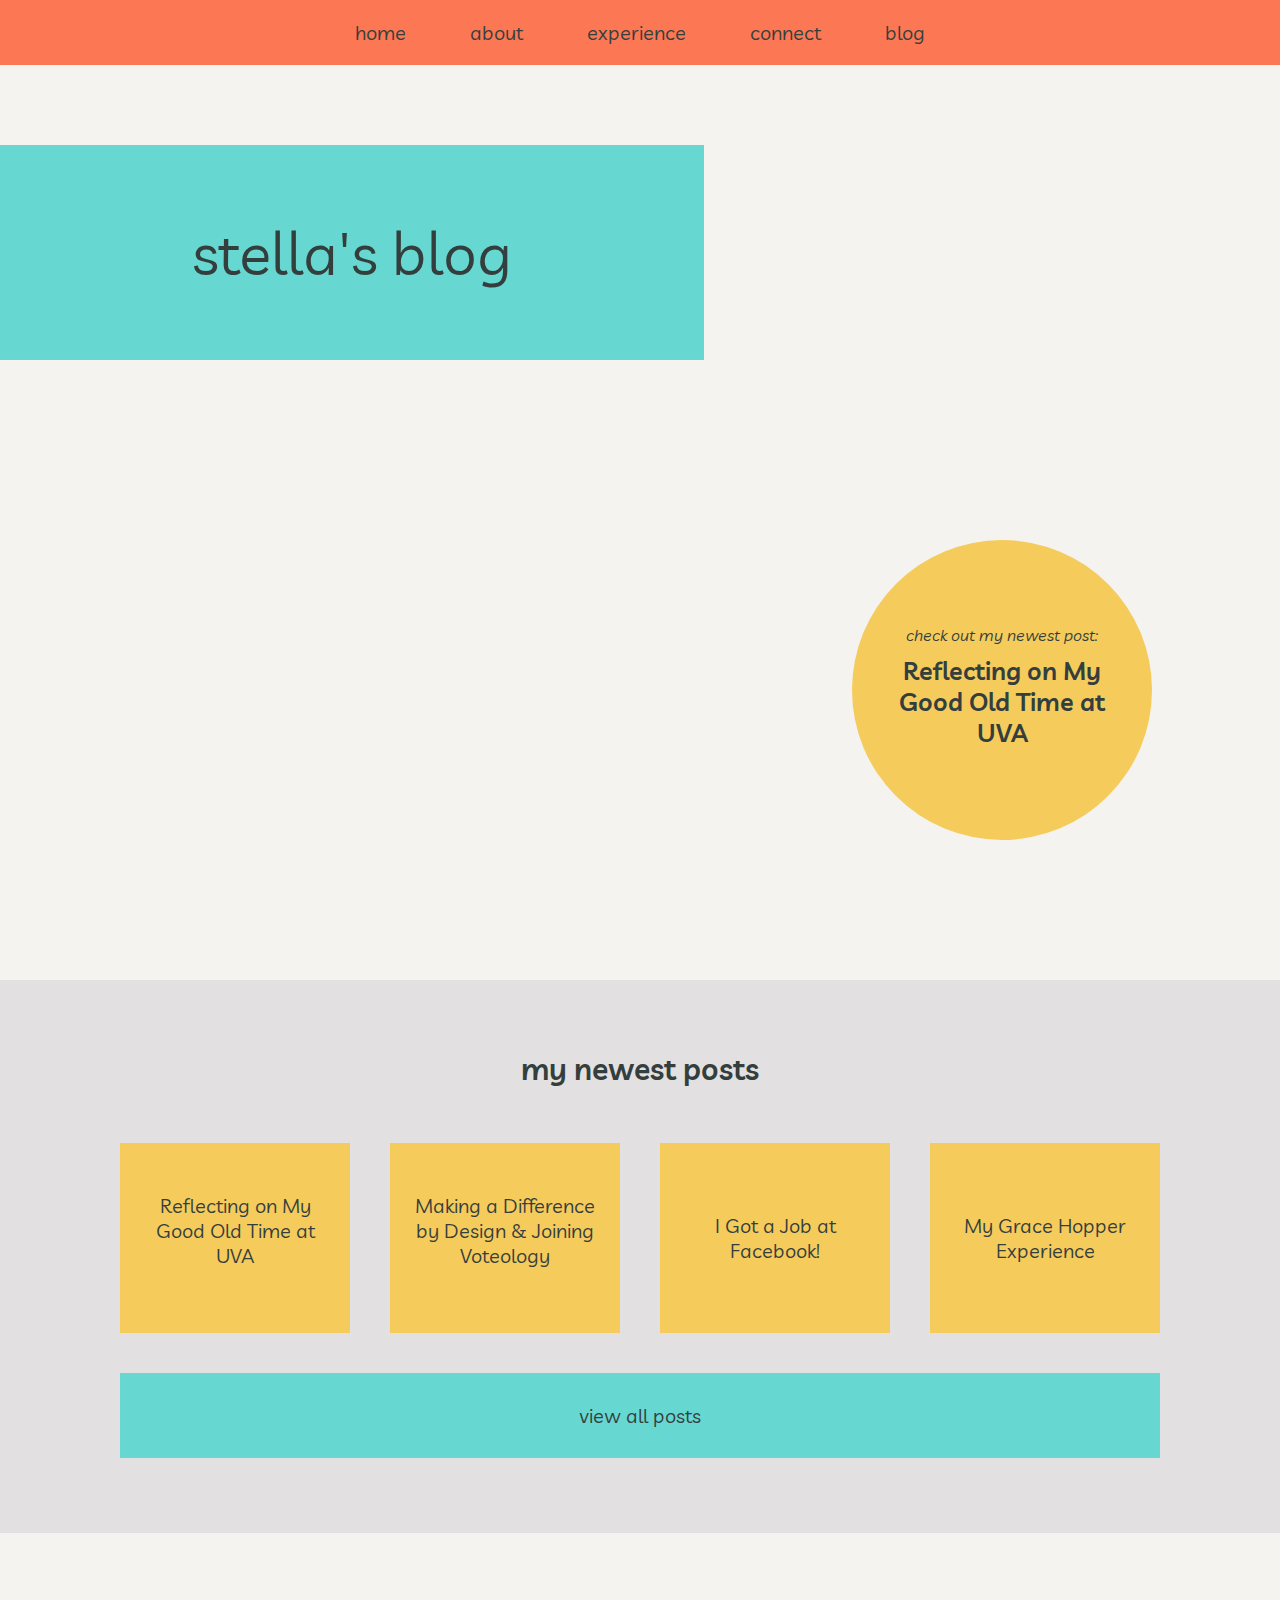
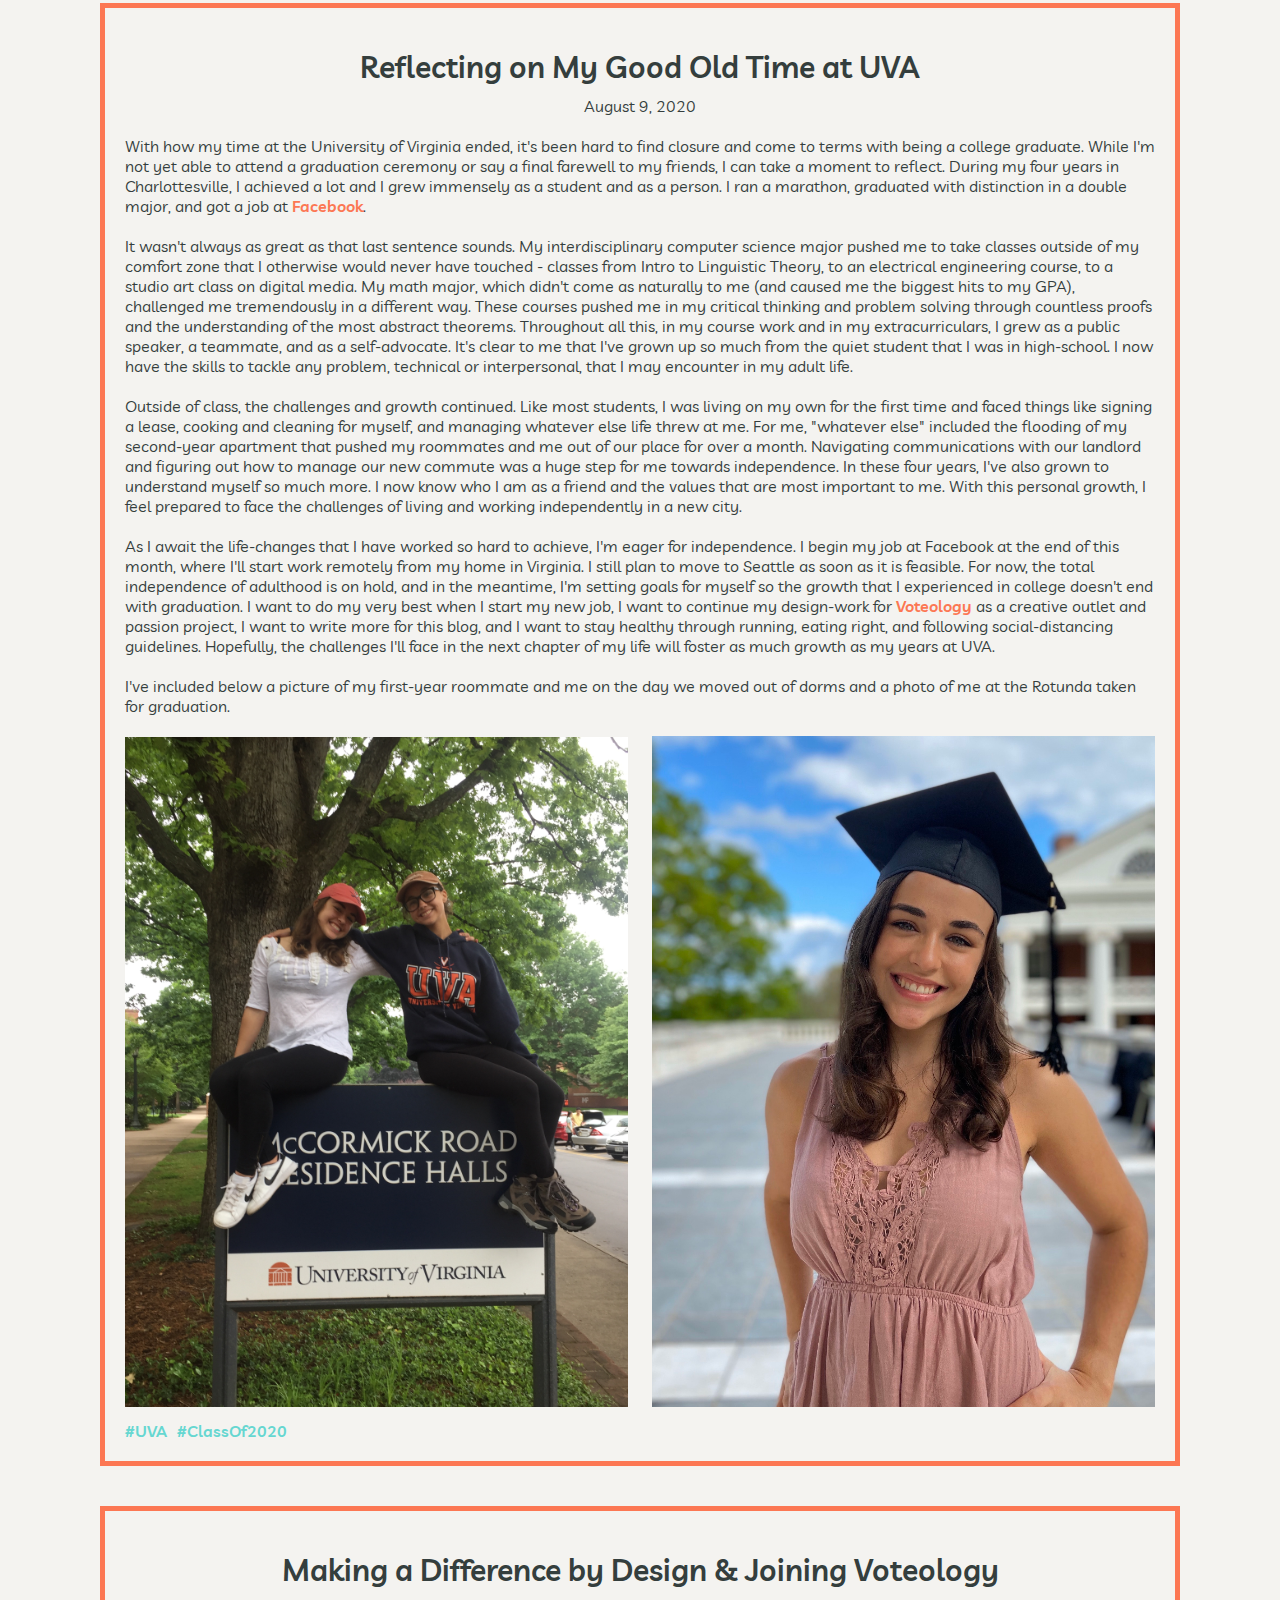
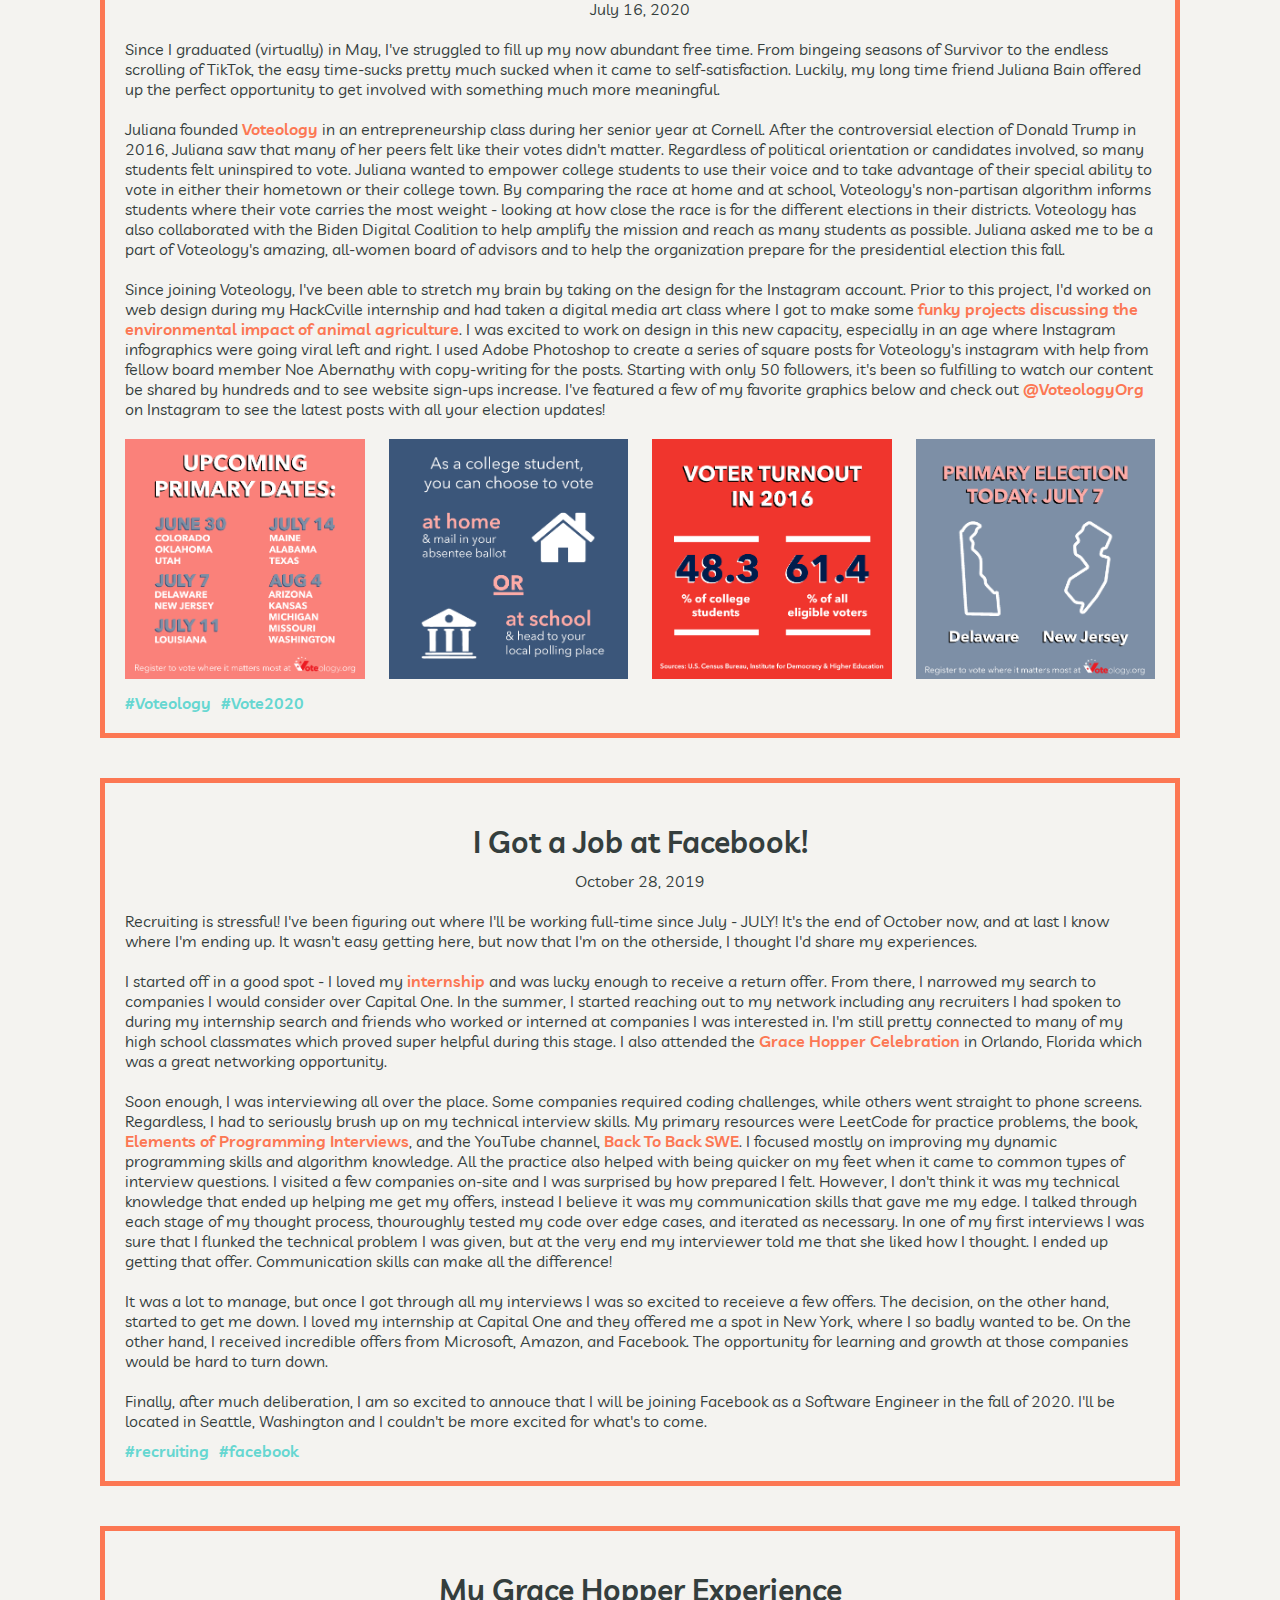
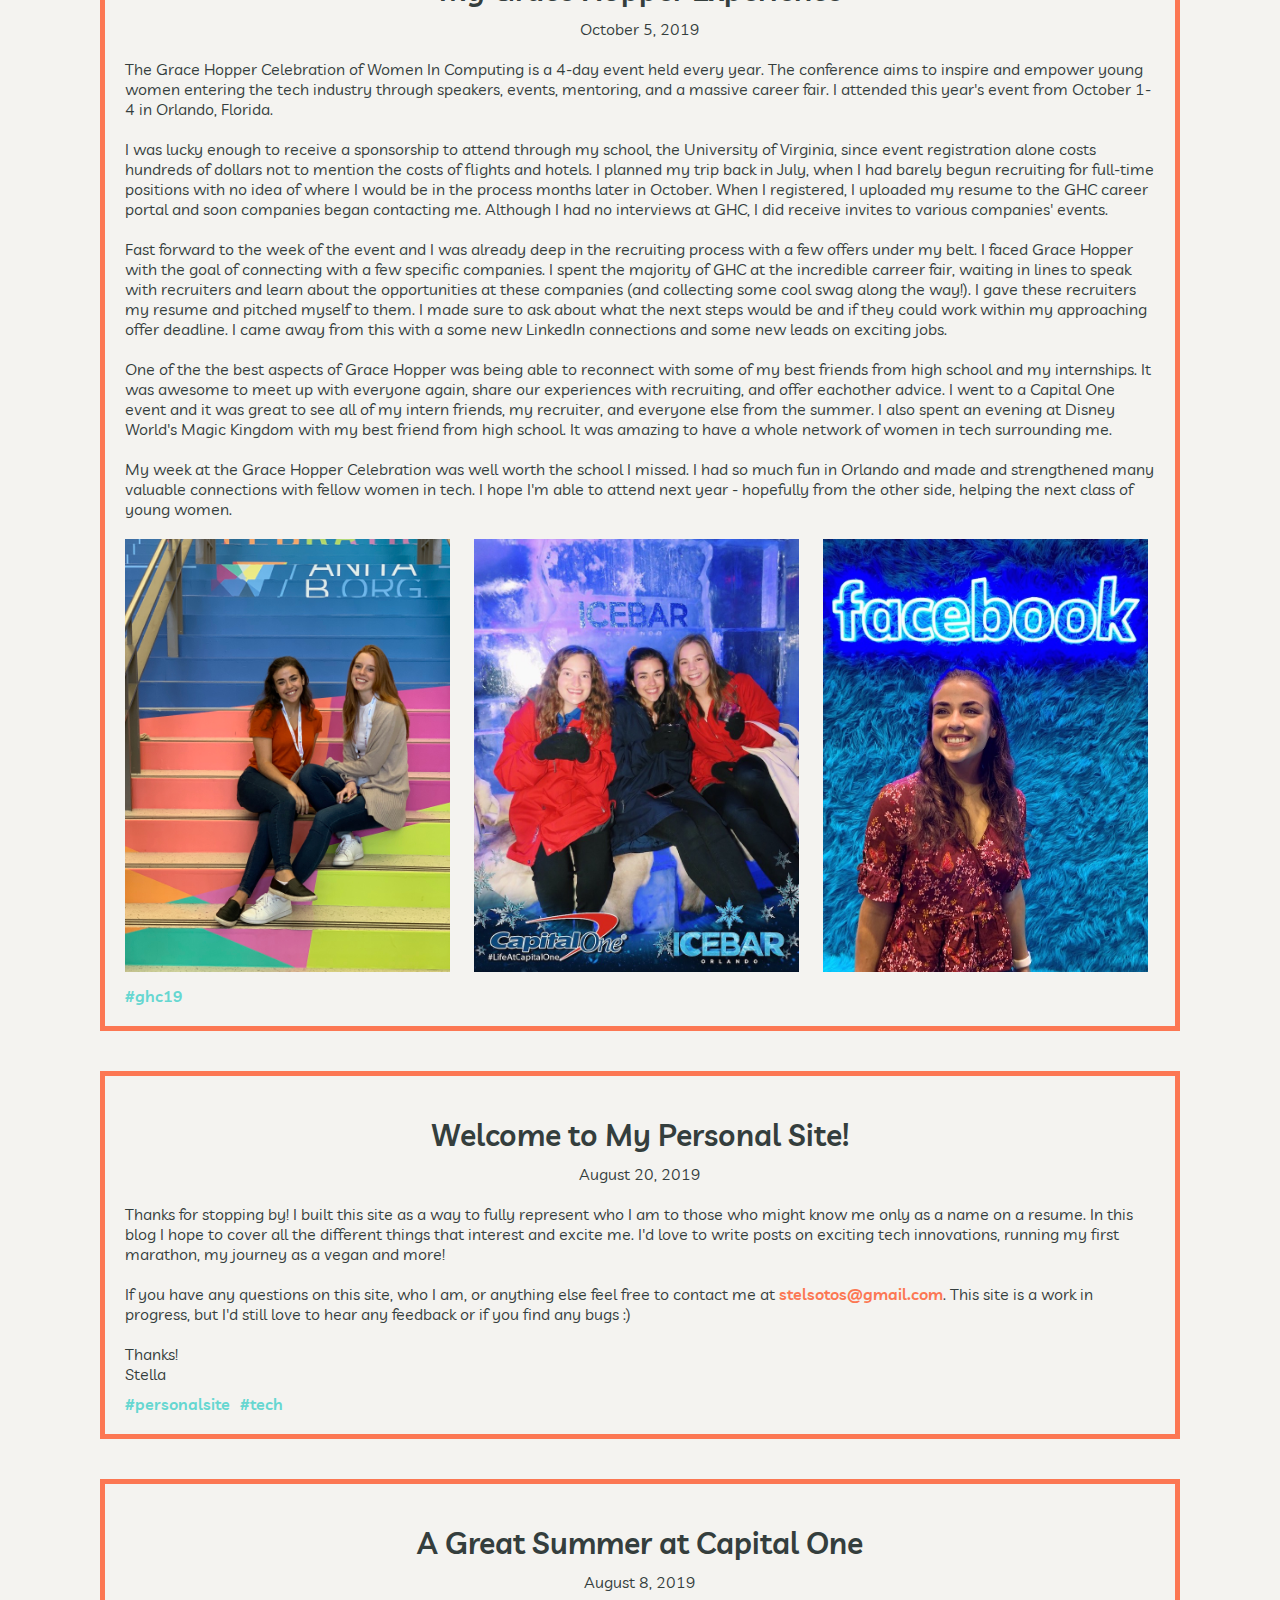
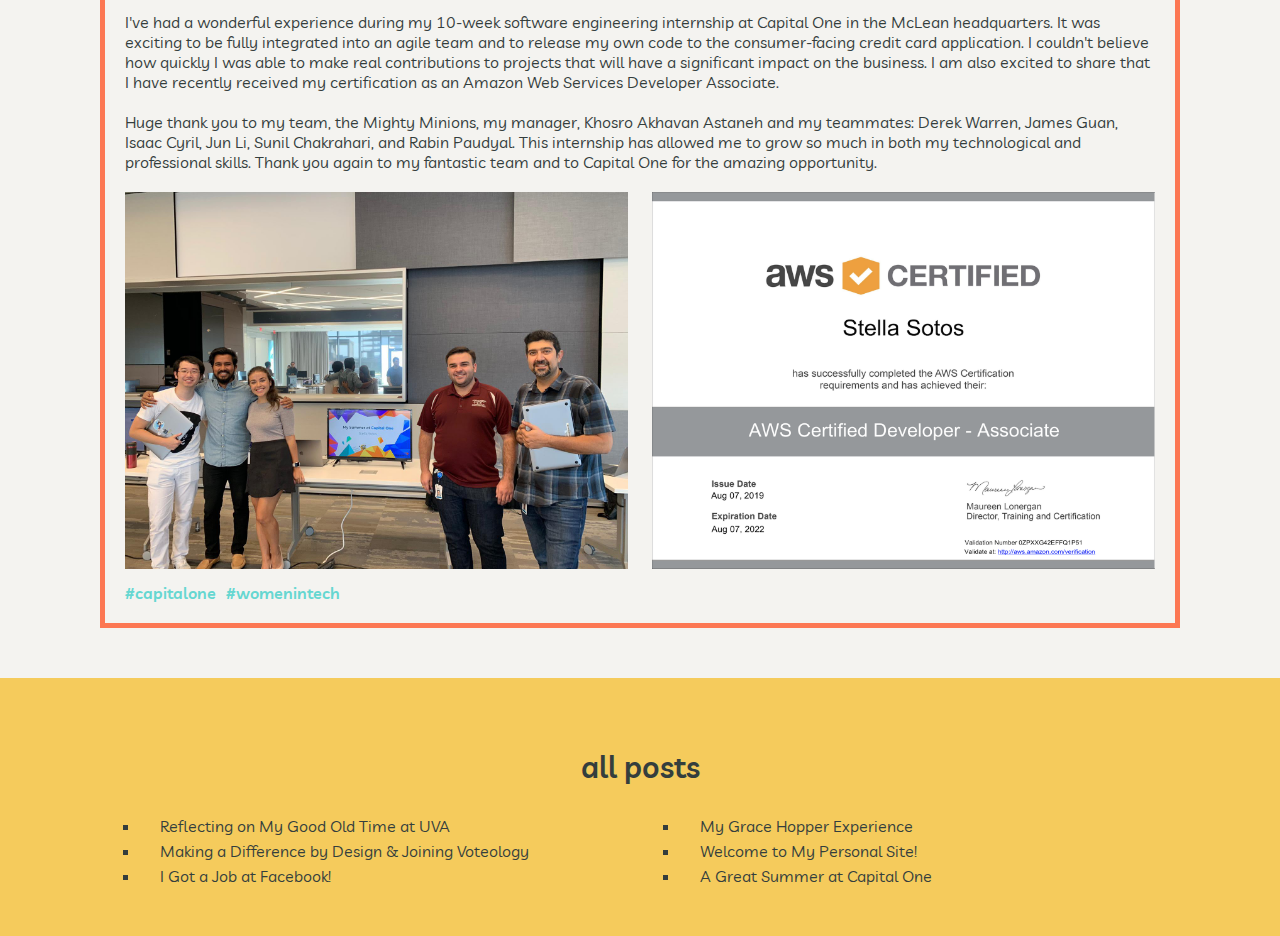
<file: blog.html>
<!doctype html>
<html>
  <head>
  	<link rel="stylesheet" type="text/css" href="styles.css">
    <title>Stella's Blog</title>
    <link rel="shortcut icon" type="image/png" href="images/sIcon.png"/>
    <link href="https://fonts.googleapis.com/css?family=Livvic&display=swap" rel="stylesheet">
    <script src="https://ajax.googleapis.com/ajax/libs/jquery/3.3.1/jquery.min.js"></script>
    <meta name="viewport" content="width=device-width, initial-scale=1.0">
    <!-- Global site tag (gtag.js) - Google Analytics -->
    <script async src="https://www.googletagmanager.com/gtag/js?id=UA-146161243-1"></script>
    <script>
      window.dataLayer = window.dataLayer || [];
      function gtag(){dataLayer.push(arguments);}
      gtag('js', new Date());

      gtag('config', 'UA-146161243-1');
    </script>

  </head>
  <body>
  	<div class="nav" id="top">
      <div class="nav-link menu-link" id="menu">menu</div>
  		<div class="nav-link home-link" id="home" ><a href="index.html">home</a></div>
      <div class="nav-link about-link" id="about"><a href="index.html#aboutMe">about</a></div>
      <div class="nav-link exp-link" id="exp"><a href="index.html#experience">experience</a></div>
      <div class="nav-link con-link" id="con"><a href="index.html#connect">connect</a></div>
      <div class="nav-link blog-link" id="blog"><a href="blog.html">blog</a></div>
  	</div>
     <div class="back-to-top" id="arrow"><a href="blog.html#top"><img src="images/upArrow.png"/></a></div>
    <div class="blog-landing">
      <div class="name-banner">
        <h1>stella's blog</h1>
      </div>
      <div class="circle blog-circle"><a href="#UVAReflection"><p >check out my newest post:</p> <div class="circle-text">Reflecting on My Good Old Time at UVA</div></a></div>
    </div>
    <div class="newest-posts content">
        <div class="section-title"><h2>my newest posts</h2></div>
        <div class="posts-grid">
          <div class="posts-row"><div class="post-square Voteology-square"><a href="#UVAReflection">Reflecting on My Good Old Time at UVA</a>
          </div><div class="post-square Voteology-square"><a href="#Voteology">Making a Difference by Design & Joining Voteology</a></div>
          </div><div class="posts-row"><div class="post-square job-square"><a href="#FacebookJob">I Got a Job at Facebook!</a>
          </div><div class="post-square ghc-square"><a href="#GHC19">My Grace Hopper Experience</a>
          </div></div>
          <div class="all-button"><a href="#allPosts">view all posts</a></div>
        </div>

    </div>
    <div class="blog-section content">
      <div class="story" id="UVAReflection">
          <div class="section-title"><h2>Reflecting on My Good Old Time at UVA</h2></div>
          <div class="blog-date">August 9, 2020</div>
          <div class="blog-content">
            With how my time at the University of Virginia ended, it's been hard to find closure and come to terms with being a college graduate. While I'm not yet able to attend a graduation ceremony or say a final farewell to my friends, I can take a moment to reflect. During my four years in Charlottesville, I achieved a lot and I grew immensely as a student and as a person. I ran a marathon, graduated with distinction in a double major, and got a job at <a href="#FacebookJob">Facebook</a>. 

            <br><br>It wasn't always as great as that last sentence sounds. My interdisciplinary computer science major pushed me to take classes outside of my comfort zone that I otherwise would never have touched - classes from Intro to Linguistic Theory, to an electrical engineering course, to a studio art class on digital media. My math major, which didn't come as naturally to me (and caused me the biggest hits to my GPA), challenged me tremendously in a different way. These courses pushed me in my critical thinking and problem solving through countless proofs and the understanding of the most abstract theorems. Throughout all this, in my course work and in my extracurriculars, I grew as a public speaker, a teammate, and as a self-advocate. It's clear to me that I've grown up so much from the quiet student that I was in high-school. I now have the skills to tackle any problem, technical or interpersonal, that I may encounter in my adult life.


            <br><br>Outside of class, the challenges and growth continued. Like most students, I was living on my own for the first time and faced things like signing a lease, cooking and cleaning for myself, and managing whatever else life threw at me. For me, "whatever else" included the flooding of my second-year apartment that pushed my roommates and me out of our place for over a month. Navigating communications with our landlord and figuring out how to manage our new commute was a huge step for me towards independence. In these four years, I've also grown to understand myself so much more. I now know who I am as a friend and the values that are most important to me. With this personal growth, I feel prepared to face the challenges of living and working independently in a new city.


            <br><br>As I await the life-changes that I have worked so hard to achieve, I'm eager for independence. I begin my job at Facebook at the end of this month, where I'll start work remotely from my home in Virginia. I still plan to move to Seattle as soon as it is feasible. For now, the total independence of adulthood is on hold, and in the meantime, I'm setting goals for myself so the growth that I experienced in college doesn't end with graduation. I want to do my very best when I start my new job, I want to continue my design-work for <a href="#Voteology">Voteology</a> as a creative outlet and passion project, I want to write more for this blog, and I want to stay healthy through running, eating right, and following social-distancing guidelines. Hopefully, the challenges I'll face in the next chapter of my life will foster as much growth as my years at UVA.


            <br><br>I've included below a picture of my first-year roommate and me on the day we moved out of dorms and a photo of me at the Rotunda taken for graduation.
           </div>
           <div class="blog-images">
              <img src="images/DormPhoto.JPG" alt="Stella Sotos and first-year roommate at UVA McCormick Road Residence Halls" class="left-blog"/><img src="images/GradPhoto.JPG" alt="Stella Sotos in graduation cap at the UVA Rotunda" class="right-blog"/>
          </div>
        
        <div class="blog-tags">
          <div class="tag">#UVA</div><div class="tag">#ClassOf2020</div>
        </div>
      </div>
    	<div class="story Voteology-story" id="Voteology">
	        <div class="section-title"><h2>Making a Difference by Design & Joining Voteology</h2></div>
	        <div class="blog-date">July 16, 2020</div>
	        <div class="blog-content">
	        	Since I graduated (virtually) in May, I've struggled to fill up my now abundant free time. From bingeing seasons of Survivor to the endless scrolling of TikTok, the easy time-sucks pretty much sucked when it came to self-satisfaction. Luckily, my long time friend Juliana Bain offered up the perfect opportunity to get involved with something much more meaningful.

	        	<br><br>Juliana founded <a href="https://voteology.org/">Voteology</a> in an entrepreneurship class during her senior year at Cornell. After the controversial election of Donald Trump in 2016, Juliana saw that many of her peers felt like their votes didn't matter. Regardless of political orientation or candidates involved, so many students felt uninspired to vote. Juliana wanted to empower college students to use their voice and to take advantage of their special ability to vote in either their hometown or their college town. By comparing the race at home and at school, Voteology's non-partisan algorithm informs students where their vote carries the most weight - looking at how close the race is for the different elections in their districts. Voteology has also collaborated with the Biden Digital Coalition to help amplify the mission and reach as many students as possible. Juliana asked me to be a part of Voteology's amazing, all-women board of advisors and to help the organization prepare for the presidential election this fall. 


	        	<br><br>Since joining Voteology, I've been able to stretch my brain by taking on the design for the Instagram account. Prior to this project, I'd worked on web design during my HackCville internship and had taken a digital media art class where I got to make some <a href="gallery-arts2220.html">funky projects discussing the environmental impact of animal agriculture</a>. I was excited to work on design in this new capacity, especially in an age where Instagram infographics were going viral left and right. I used Adobe Photoshop to create a series of square posts for Voteology's instagram with help from fellow board member Noe Abernathy with copy-writing for the posts. Starting with only 50 followers, it's been so fulfilling to watch our content be shared by hundreds and to see website sign-ups increase. I've featured a few of my favorite graphics below and check out <a href="https://www.instagram.com/voteologyorg/">@VoteologyOrg</a> on Instagram to see the latest posts with all your election updates!

	         </div>
	         <div class="blog-images-4">
	          	<img src="images/VoteologyImages/Upcoming_Primary_Dates.png" alt="Upcoming primary dates. June 30: Colorado, Oklahoma, Utah. July 7: Delaware, New Jersey. July 11: Louisiana. July 14: Maine, Alabama, Texas. August 4: Arizona, Kansas, Michigan, Missouri, Washington." class="left-blog"/><img src="images/VoteologyImages/Explainer_2.png" alt="As a college student, you can choose to vote at home & mail in your absentee ballot or at school & head to your local polling place." class="mid-blog"/><img src="images/VoteologyImages/Voter_Turnout.png" alt="Voter Turnout in 2016: 48.3% of college students vs 61.4% of all eligible voters." class="mid-blog"/><img src="images/VoteologyImages/Primary_7_7.png" alt="Primary Election Today, July 7: Delaware, New Jersey" class="right-blog"/>
	        </div>
        
        <div class="blog-tags">
          <div class="tag">#Voteology</div><div class="tag">#Vote2020</div>
        </div>
      </div>
      <div class="story job-story" id="FacebookJob">
        <div class="section-title"><h2>I Got a Job at Facebook!</h2></div>
        <div class="blog-date">October 28, 2019</div>
        <div class="blog-content">
          Recruiting is stressful! I've been figuring out where I'll be working full-time since July - JULY! It's the end of October now, and at last I know where I'm ending up. It wasn't easy getting here, but now that I'm on the otherside, I thought I'd share my experiences.<br><br>
          I started off in a good spot - I loved my <a href="#CapitalOneInternship">internship</a> and was lucky enough to receive a return offer. From there, I narrowed my search to companies I would consider over Capital One. In the summer, I started reaching out to my network including any recruiters I had spoken to during my internship search and friends who worked or interned at companies I was interested in. I'm still pretty connected to many of my high school classmates which proved super helpful during this stage. I also attended the <a href="#GHC19">Grace Hopper Celebration</a> in Orlando, Florida which was a great networking opportunity.<br><br>
          Soon enough, I was interviewing all over the place. Some companies required coding challenges, while others went straight to phone screens. Regardless, I had to seriously brush up on my technical interview skills. My primary resources were LeetCode for practice problems, the book, <a href="https://www.amazon.com/Elements-Programming-Interviews-Insiders-Guide/dp/1479274836">Elements of Programming Interviews</a>, and the YouTube channel, <a href="https://www.youtube.com/channel/UCmJz2DV1a3yfgrR7GqRtUUA">Back To Back SWE</a>. I focused mostly on improving my dynamic programming skills and algorithm knowledge. All the practice also helped with being quicker on my feet when it came to common types of interview questions. I visited a few companies on-site and I was surprised by how prepared I felt. However, I don't think it was my technical knowledge that ended up helping me get my offers, instead I believe it was my communication skills that gave me my edge. I talked through each stage of my thought process, thouroughly tested my code over edge cases, and iterated as necessary. In one of my first interviews I was sure that I flunked the technical problem I was given, but at the very end my interviewer told me that she liked how I thought. I ended up getting that offer. Communication skills can make all the difference!<br><br>
          It was a lot to manage, but once I got through all my interviews I was so excited to receieve a few offers. The decision, on the other hand, started to get me down. I loved my internship at Capital One and they offered me a spot in New York, where I so badly wanted to be. On the other hand, I received incredible offers from Microsoft, Amazon, and Facebook. The opportunity for learning and growth at those companies would be hard to turn down. <br><br>Finally, after much deliberation, I am so excited to annouce that I will be joining Facebook as a Software Engineer in the fall of 2020. I'll be located in Seattle, Washington and I couldn't be more excited for what's to come. </div>
        <div class="blog-tags">
          <div class="tag">#recruiting</div><div class="tag">#facebook</div>
        </div>
      </div>
      <div class="story ghc-story" id="GHC19">
        <div class="section-title"><h2>My Grace Hopper Experience</h2></div>
        <div class="blog-date">October 5, 2019</div>
        <div class="blog-content">The Grace Hopper Celebration of Women In Computing is a 4-day event held every year. The conference aims to inspire and empower young women entering the tech industry through speakers, events, mentoring, and a massive career fair. I attended this year's event from October 1-4 in Orlando, Florida. <br><br>
        I was lucky enough to receive a sponsorship to attend through my school, the University of Virginia, since event registration alone costs hundreds of dollars not to mention the costs of flights and hotels. I planned my trip back in July, when I had barely begun recruiting for full-time positions with no idea of where I would be in the process months later in October. When I registered, I uploaded my resume to the GHC career portal and soon companies began contacting me. Although I had no interviews at GHC, I did receive invites to various companies' events. <br><br>
        Fast forward to the week of the event and I was already deep in the recruiting process with a few offers under my belt. I faced Grace Hopper with the goal of connecting with a few specific companies. I spent the majority of GHC at the incredible carreer fair, waiting in lines to speak with recruiters and learn about the opportunities at these companies (and collecting some cool swag along the way!). I gave these recruiters my resume and pitched myself to them. I made sure to ask about what the next steps would be and if they could work within my approaching offer deadline. I came away from this with a some new LinkedIn connections and some new leads on exciting jobs.<br><br>
        One of the the best aspects of Grace Hopper was being able to reconnect with some of my best friends from high school and my internships. It was awesome to meet up with everyone again, share our experiences with recruiting, and offer eachother advice. I went to a Capital One event and it was great to see all of my intern friends, my recruiter, and everyone else from the summer. I also spent an evening at Disney World's Magic Kingdom with my best friend from high school. It was amazing to have a whole network of women in tech surrounding me.<br><br>
        My week at the Grace Hopper Celebration was well worth the school I missed. I had so much fun in Orlando and made and strengthened many valuable connections with fellow women in tech. I hope I'm able to attend next year - hopefully from the other side, helping the next class of young women.
        <div class="blog-images-3">
          <img src="images/ghc2019_3.jpg" alt="Stella Sotos with Juliana Bain at the Grace Hopper Celebration" class="left-blog"/><img src="images/ghc2019_1.jpg" alt="Stella Sotos with friends from Capital One internship" class="mid-blog"/><img src="images/ghc2019_5.jpg" alt="Stella Sotos with Facebook sign" class="right-blog"/>
        </div>
        </div>
        <div class="blog-tags ">
          <div class="tag hide">#ghc19</div>
        </div>
      </div>
      <div class="story welcome-story" id="Welcome">
        <div class="section-title"><h2>Welcome to My Personal Site!</h2></div>
        <div class="blog-date">August 20, 2019</div>
        <div class="blog-content">Thanks for stopping by! I built this site as a way to fully represent who I am to those who might know me only as a name on a resume. In this blog I hope to cover all the different things that interest and excite me. I'd love to write posts on exciting tech innovations, running my first marathon, my journey as a vegan and more! <br><br>If you have any questions on this site, who I am, or anything else feel free to contact me at <a href="mailto:stelsots@gmail.com">stelsotos@gmail.com</a>. This site is a work in progress, but I'd still love to hear any feedback or if you find any bugs :) <br><br>Thanks! <br>Stella </div>
        <div class="blog-tags ">
          <div class="tag hide">#personalsite</div><div class="tag ">#tech</div>
        </div>
      </div>
      <div class="story capone-story" id="CapitalOneInternship">
        <div class="section-title"><h2>A Great Summer at Capital One</h2></div>
        <div class="blog-date">August 8, 2019</div>
        <div class="blog-content">I've had a wonderful experience during my 10-week software engineering internship at Capital One in the McLean headquarters. It was exciting to be fully integrated into an agile team and to release my own code to the consumer-facing credit card application. I couldn't believe how quickly I was able to make real contributions to projects that will have a significant impact on the business. I am also excited to share that I have recently received my certification as an Amazon Web Services Developer Associate. <br><br>Huge thank you to my team, the Mighty Minions, my manager, Khosro Akhavan Astaneh and my teammates: Derek Warren, James Guan, Isaac Cyril, Jun Li, Sunil Chakrahari, and Rabin Paudyal. This internship has allowed me to grow so much in both my technological and professional skills. Thank you again to my fantastic team and to Capital One for the amazing opportunity.</div>
        <div class="blog-images">
          <img src="images/c1team.jpeg" alt="Stella Sotos with Capital One software engineering internship team members" class="left-blog"/><img src="images/awsCert.png" class="right-blog" alt="Stella Sotos's Amazon Web Services (AWS) Certification"/>
        </div>
        <div class="blog-tags ">
          <div class="tag hide">#capitalone</div><div class="tag ">#womenintech</div>
        </div>
      </div>
      <div class="story hide">
        <div class="section-title"><h2>Blog Post Template</h2></div>
        <div class="blog-date">Month dd, YEAR</div>
        <div class="blog-content">Lorem ipsum dolor sit amet, consectetur adipisicing elit, sed do eiusmod
        tempor incididunt ut labore et dolore magna aliqua. Ut enim ad minim veniam,
        quis nostrud exercitation ullamco laboris nisi ut aliquip ex ea commodo
        consequat. Duis aute irure dolor in reprehenderit in voluptate velit esse
        cillum dolore eu fugiat nulla pariatur. Excepteur sint occaecat cupidatat non
        proident, sunt in culpa qui officia deserunt mollit anim id est laborum.<br><br> Lorem ipsum dolor sit amet, consectetur adipisicing elit, sed do eiusmod
        tempor incididunt ut labore et dolore magna aliqua. Ut enim ad minim veniam,
        quis nostrud exercitation ullamco laboris nisi ut aliquip ex ea commodo
        consequat. Duis aute irure dolor in reprehenderit in voluptate velit esse
        cillum dolore eu fugiat nulla pariatur. Excepteur sint occaecat cupidatat non
        proident, sunt in culpa qui officia deserunt mollit anim id est laborum.</div>
        <div class="blog-tags">
          <div class="tag">#personalsite</div><div class="tag">#tech</div>
        </div>
      </div>
    </div>
    </div>

    <div class="allposts content " id="allPosts">
        <div class="section-title"><h2>all posts</h2></div>
        <div class="two-col">
          <div class="my-col">
            <ul>
              <li class="UVA-link"><a href="#UVAReflection">Reflecting on My Good Old Time at UVA</a></li>
               <li class="Voteology-link"><a href="#Voteology">Making a Difference by Design & Joining Voteology</a></li>
              <li class="job-link"><a href="#FacebookJob">I Got a Job at Facebook!</a></li>
              
              
            </ul>
          </div><div class="my-col ">
            <ul>
              <li class="ghc-link"><a href="#GHC19">My Grace Hopper Experience</a></li>
            	<li class="welcome-link"><a href="#Welcome">Welcome to My Personal Site!</a></li>
              <li class="capone-link"><a href="#CapitalOneInternship">A Great Summer at Capital One</a></li>
            </ul>
          </div>
        </div>

    </div>
  </body>
  <script type="text/javascript">
  	$('.menu-link').click(() => {
      document.getElementById('home').style.display = 'block';
      document.getElementById('about').style.display = 'block';
      document.getElementById('exp').style.display = 'block';
      document.getElementById('con').style.display = 'block';
      document.getElementById('blog').style.display = 'block';
      document.getElementById('menu').style.display = 'none';
      
    });
    window.addEventListener("scroll",function() { 
     if(window.scrollY > Math.round(window.innerHeight / 100) +180) {
        document.getElementById('arrow').style.display = 'block';
     }
     else {
        document.getElementById('arrow').style.display = 'none';

   }},false);
  </script>
  </html>
</file>
<file: styles.css>
/*General Styles*/
html {
  scroll-behavior: smooth;
}
body{
	background-color: #F4F3F0;
	font-family: 'Livvic', sans-serif;
	color: #343E3D;
	margin: 0;
	padding: 0;
}
a{
	text-decoration: none;
	color:currentColor;
}
.section-title{
	text-align: center;
	padding: 40px 0 20px 0;
}
.section-title h2{
	font-size: 30px;
	font-weight: 600;
	margin: 0;
}
.nav{
	text-align: center;
	display: inline-block;
	width: 100%;
	height: auto;
	background-color: #FC7753;
	padding: 20px 0 20px 0;
}
.nav-link{
	display: inline-block;
	padding: 0 30px 0 30px;
	font-size: 20px;
	cursor:pointer;
}
.nav-link:hover{
	color:#F4F3F0;
}
.menu-link{
	display: none;
}
.nav a{
	text-decoration: none;
	color: #343E3D;

}
.nav a:hover{
	color:#F4F3F0;

}
.back-to-top{
	background-color: #66D7D1;
	border-radius: 50%;
	width: 50px;
	height: 50px;
	position: fixed;
	bottom: 40px;
	right: 40px;
	display: none;
}
.back-to-top:hover{
	background-color:#E2E0E0;
}
.back-to-top img{
	width: 80%;
	height: auto;
	margin-left: calc(25px - 40%);
	margin-top: 3px;
}
.content{
	display:inline-block;
	padding: 30px 100px 50px 100px;
	height: auto;
	width: calc( 100% - 200px);

}
.hide{
	display: none;
}
.fade{
	color:#F4F3F0;
	font-style: italic;
}
/*Landing Page*/
.landing{
	height: calc(100vh - 65px);
	width: 100%;
}
.name-banner{
	background-color: #66D7D1;
	height: auto;
	width: 55%;
	text-align: center;
}
.name-banner h1{
	font-size: 60px;
	margin: 80px 40px 80px 40px;
	padding: 70px;
	font-weight: 400;
}
.circle{
	border-radius: 50%;
	height: 300px;
	width: 300px;
	background-color: #F5CB5C;
	position: absolute;
	bottom: 60px;
	right: 10%;
}
.circle img{
	border-radius: 50%;
	height: 250px;
	width:250px;
	position: relative;
    margin: 25px 25px 25px 25px;

}
/*About Section*/
.about{
	width: 100%;
	background-color:#E2E0E0;
	padding-bottom: 20px;
}

.about-rectangle{
	width:auto;
	height: auto;
	display:inline-block;
	background-color: #FC7753;
	padding: 0;
	vertical-align: top;
	text-align: center;
}
.about-rectangle img{
	height:auto;
	width:250px;
	position: relative;
	vertical-align: middle;
    margin: 25px 25px;
}
.about-text{
	display:inline-block;
	margin-left: 60px;
	width: calc(100% - 360px);
	vertical-align: top;
}
.about-text p{
	margin-top:0px;
	margin-bottom: 20px;
}
.blog-shout-out{
	font-size: 18px;
}
.blog-shout-out a{
	color:#FC7753;
	text-decoration: none;
	font-weight: 600;
}
/*Experience Section*/
.experience{
	width: 100%;
	padding-bottom:20px;
}
.history{
	margin-bottom: 20px;
}
.work-item{
	width: 100%;
	display: inline-block;
	padding: 30px 0;
}
.work-logo{
	width: 150px;
	height: auto;
	display: inline-block;
	vertical-align: top;
	text-align: center;
}

.work-logo img{
	width: 100%;
	height: auto;
}
.work-date{
	text-align: center;
	margin-top: 20px;
	font-size: 20px;
}
.work-info{
	width: calc(100% - 210px);
	margin-left:60px;
	display: inline-block;
	vertical-align: top;
}
.article-links{
	margin-top: 5px;
	display: block;
	margin-left: 10px;
}
.experience-buttons a{
	text-decoration:none;
	text-align: center;
	color: #343E3D;
	font-size: 25px;
	width: 100%;
}
ul{
  list-style-type: square;
  margin: 5px 0 0 0;
}
li a{
	margin-left: 20px;

}
li{
	padding-top: 5px;
}
.work-desc a{
	text-decoration: none;
	color:#FC7753;
	font-weight: 600;
}
.work-desc a:hover{
	color:#66D7D1;
}
.work-title{
	font-weight: 600;
	font-size:20px;
	margin-bottom: 10px;
}
.connect-button{
	display:inline-block;
	width: calc(33% - 20px);
	background-color:#66D7D1;
	text-align: center;
	padding: 25px 0 25px 0;
}

/*Connect Section*/
.connect{
	width: 100%;
	background-color:#F5CB5C;
	text-align: center;
}
.left{
	margin-right: 30px;
}
.right{
	margin-left: 30px;
}
.connect-button:hover{
	background-color: #FC7753;
	color: #F4F3F0;
}
.connect a{
	text-decoration:none;
	color: #343E3D;
	font-weight: 600;
	width: 100%;
}
.connect a:hover{
	color:#FC7753;
}
/*Blog Styles*/
.blog-landing{
	height: calc(100vh - 65px);
	width: 100%;
}
/*New Posts Section*/
.newest-posts{
	background-color:#E2E0E0;
	padding-bottom: 55px;
	text-align: center;
	font-size: 20px;
}
.posts-grid{
	padding-top: 15px;
	display:inline-block;
	text-align: center;
	width: 100%;
}
.posts-row{
	display: inline-block;
	width: 50%;
}
.post-square{
	display:inline-block;
	height: 100px;
	width: calc(50% - 80px);
	margin: 20px;
	padding: 20px;
	padding-top: 70px;
	background-color:#F5CB5C; 
	vertical-align: middle;
	cursor: pointer;

}
.post-square:hover{
	background-color:#FC7753; 
	color:#F4F3F0;
}
.Voteology-square{
	padding-top: 50px;
	padding-bottom: 40px;
}
.all-button{
	text-align: center;
	width: calc(100% - 60px);
	height: auto;
	background-color:#66D7D1 ;
	padding: 30px 10px;
	margin: 20px;
	cursor: pointer;

}
.all-button:hover{
	background-color: #FC7753;
	color:#F4F3F0;
}
/*All Posts Section*/
.allposts {
	background-color:#F5CB5C; 
	height: auto;
}
.two-col{
	display: inline-block;
	width: 100%;
	vertical-align: top;
}
.my-col{
	display: inline-block;
	margin-right: 40px;
	width: calc(50% - 40px);
	vertical-align: top;
}
.my-col li:hover{
	color:#FC7753;
	cursor:pointer;
}
/*Blog Content Section*/
.story{
	border-width: 5px;
	border-color: #FC7753;
	border-style: solid;
	padding: 0 20px 20px 20px;
	margin-top: 40px;

}
.blog-date{
	text-align: center;
	margin-top: -10px;
	margin-bottom: 20px;
}

.blog-content{
}
.blog-tags{
	margin-top: 10px;
	color:#66D7D1;
	font-weight: 600;
	display: inline-block;
}
.tag{
	display: inline-block;
	margin-right: 10px;
}
/*.tag:hover{
	cursor: pointer;
	color: #FC7753;
}*/
.circle p{
	text-align: center;
	margin: 85px 30px 0 30px;
	font-style: italic;

}
.circle-text{
	text-align: center;
	margin: 10px 20px;
	font-size: 25px;
	font-weight: 600;
}
.blog-landing .circle:hover{
	cursor: pointer;
	background-color: #E2E0E0;
}
.story a{
	text-decoration: none;
	color: #FC7753;
	font-weight: 600;
}
.story a:hover{
	color:#66D7D1;
}
.blog-images{
	display: inline-block;
	width: 100%;
}
.blog-images img{
	width: calc(50% - 12px);
	height: auto;
	margin-top: 20px;
}
.blog-images-3 img{
	width: calc(33% - 15px);
	height: auto;
	margin-top: 20px;
}
.blog-images-4 img{
	width: calc(25% - 18px);
	height: auto;
	margin-top: 20px;
}
.left-blog{
	margin-left: 0px;
	margin-right: 12px;
}
.mid-blog{
	margin-right: 12px;
	margin-left:12px;
}
.right-blog{
	margin-right: 0px;
	margin-left:12px;
}
/*GALLERY STYLES*/
/*CALENDAR STYLES*/
.calendar {
    text-align: center;
    margin-top: 30px;
    display: none;
}

.calendar-graph text.wday,
.calendar-graph text.month {
    font-size: 10px;
    fill: #aaa;
}

.contrib-legend {
    text-align: right;
    padding: 0 14px 10px 0;
    display: inline-block;
    float: right;
}

.contrib-legend .legend {
    display: inline-block;
    list-style: none;
    margin: 0 5px;
    position: relative;
    bottom: -1px;
    padding: 0;
}

.contrib-legend .legend li {
    display: inline-block;
    width: 10px;
    height: 10px;
}

.text-small {
    font-size: 12px;
    color: #767676;
}

.calendar-graph {
    padding: 5px 0 0;
    height: 126px;
    text-align: center;
}

.table-column{ 
	display: none; 
}

.contrib-number {
    font-weight: 300;
    line-height: 1.3em;
    font-size: 24px;
    display: block;
    color: #333;
}

.calendar img.spinner {
    width: 70px;
    margin-top: 50px;
    min-height: 70px;
}

.monospace {
    text-align: center;
    color: #000;
    font-family: monospace;
}

.monospace a {
    color: #1D75AB;
    text-decoration: none;
}

.contrib-footer {
    font-size: 11px;
    padding: 0 10px 12px;
    text-align: left;
    width: 100%;
    box-sizing: border-box;
    height: 26px;
}

.left.text-muted {
    float: left;
    margin-left: 9px;
    color: #767676;
}
.left.text-muted a {
    color: #4078c0;
    text-decoration: none;
}
.left.text-muted a:hover,
.monospace a:hover {
    text-decoration: underline;
}

h2.f4.text-normal.mb-3 {
    display: none;
}

.float-left.text-gray {
    float: left;
}
#user-activity-overview{
    display:none;
}
/*Socials Styles*/
.socials{
	/*position: fixed;
	bottom: 0;
	display: inline-block;*/
	padding-top:20px;
	display: none;
}
.socials img{
	height: 45px;
	width: auto;
	display: inline-block;
	padding: 0 10px;
}
/*Media Queries*/
@media screen and (max-width: 1200px) {
	.Voteology-square{
		padding-top: 40px;
		padding-bottom: 50px;
	}
}

@media screen and (max-width: 1000px) {
	.name-banner p {
	    font-size: 50px;
	    margin: 50px 0 50px 0;
	}
	.name-banner h1 {
    	font-size: 50px;
    	padding: 50px;
	}	
	.circle {
	    height: 250px;
	    width: 250px;
	}
	.circle img{
		height: 200px;
		width:200px;
	}
	.circle-text{
		font-size: 20px;
	}
	.post-square{
		padding-top: 20px;
		padding-bottom: 20px;
		height:120px;
	}
	.post-square{
		padding-top: 40px;
		height: 90px;
	}
	.posts-row{
		display: block;
		width: 100%;
	}.my-col{
		display: block;
		margin-right: 0;
		width: 100%;
		vertical-align: top;
	}
	ul{
		margin: 0;
	}
	.circle p{
		margin-top: 70px;
	}
}
@media screen and (max-width: 800px) {
	.name-banner{
		width: 100%;
		top: 200px;
	}
	.name-banner p{
		padding: 40px;
	}
	.name-banner h1{
		padding: 40px;
		font-size: 45px;
	}
	.circle {
	   	text-align: center;
	   	display: block;
	   	position: static;
    	margin-left: calc(50% - .5 * 40vh);
    	height: 40vh;
    	width: 40vh;
	}
	.circle img{
		height:  34vh;
		width: 34vh;
		margin: 3vh;

	}
	.circle p {
    	padding: 8vh 6vh 0px 6vh;
    	font-size: 2.5vh;
    }
    .circle-text{
    	margin: 1vh 7vh 0 7vh;
    	font-size: 3vh;
    }
	.back-to-top{
		
		width: 30px;
		height: 30px;
		bottom: 15px;
		right: 15px;
		display: none;
	}

	.back-to-top img{
		width: 80%;
		height: auto;
		margin-left: calc(15px - 40%);
		margin-top: 1.5px;
	}
	.content {
	    display: inline-block;
	   	padding: 30px 50px 50px 50px;
	    width: calc( 100% - 100px);
	   	height: auto;
	}
	.about-rectangle{
		display: none;
	}
	.about-text{
		display: block;
		margin: 0;
		width: 100%;
	}
	.connect-button {
    	display: block;
    	width: 100%;
    	margin: 10px 0;
    }
    .left{
		margin-right: 15px;
	}
	.right{
		
	}
	.work-logo{
		display: block;
		width: 40%;
		margin-left: 30%;
		margin-bottom: 15px;
	}
	.work-info{
		display: block;
		width: 100%;
		margin-left: 0;
	}
	
}
@media screen and (max-width: 650px) {
	.Voteology-square{
		padding-top: 15px;
		padding-bottom: 45px;
	}
	
	.nav-link{
		font-size: 16px;
		padding: 3px 0;
	}
	.nav{
		padding: 15px 0;
	}
	.menu-link{
		display: block;

	}
	.home-link, .about-link, .exp-link, .con-link, .blog-link{
		display: none;
	}
}

@media screen and (max-width: 500px) {

	.name-banner p{
		margin: 0;
		margin-top: 40px;
		padding: 10px 0 10px 0;
		font-size: 26px;
	}
	.name-banner h1{
		padding: 30px;
		font-size: 35px;
		margin: 40px;
	}

	.section-title{
		font-size: 22px;
	}
	.work-date{
		font-size:16px;
	}
	.work-title{
		font-size:18px;
		text-align: center;
	}
	.connect-button{
		font-size:18px;
		display: block;
		width: 100%;
		margin:10px 0;
	}
	.posts-grid{
		font-size: 16px;
	}

	.landing {
    	height: calc(100vh - 195px);
    }
    .work-logo{
		display: block;
		width: 80%;
		margin-left: 10%;
	}
	.article-links a{
		margin: 0;
	}
	.article-links{
		margin-left: 0;
	}
	.content{
		padding: 20px 20px 20px 20px;
		width: calc( 100% - 40px);
	}
	.allposts{
		padding-bottom: 60px;
	}
	.connect{
		padding-bottom: 30px;
	}
	.section-title h2 {
		font-size: 22px;
	}

	.post-square{
		display: block;
		width: calc(100% - 80px);
		margin: 20px;
		height: 50px;
		padding-bottom: 20px;
		font-size: 15px;
	}
	.Voteology-square{
		padding-top: 30px;
		padding-bottom: 30px;
	}
	.story{ 
		margin-top: 0px;
		margin-bottom: 20px; 
	}
	.blog-images img{
		width: 100%;
		margin: 0;
		margin-top: 10px;
		display: block;
	}
	 .blog-images-3 img{
		width: 100%;
		margin: 0;
		margin-top: 10px;
		display: block;
	}
	 .blog-images-4 img{
		width: 100%;
		margin: 0;
		margin-top: 10px;
		display: block;
	}
}
@media screen and (min-width: 1300px){
	.circle{
		height: 400px;
		width: 400px;
		bottom: 10%;
		right: 10%;
	}
	.circle img{
		height: 320px;
		width:320px;
	    margin: 40px 40px 40px 40px;

	}
	.circle p{
		margin: 140px 60px 0px 60px;
    	font-size: 25px;
	}
	.circle-text{
		margin: 50px;
		margin-top: 20px;
		font-size: 40px;
	}
}
@media screen and (min-height: 1290px){
	.circle{
		height: 500px;
		width: 500px;
		bottom: 10%;
		right: 10%;
	}
	.circle img{
		height: 420px;
		width:420px;
	    margin: 40px 40px 40px 40px;

	}
	.circle p{
		margin: 140px 60px 0px 60px;
    	font-size: 25px;
	}
	.circle-text{
		margin: 50px;
		margin-top: 20px;
		font-size: 40px;
	}
}
</file>
